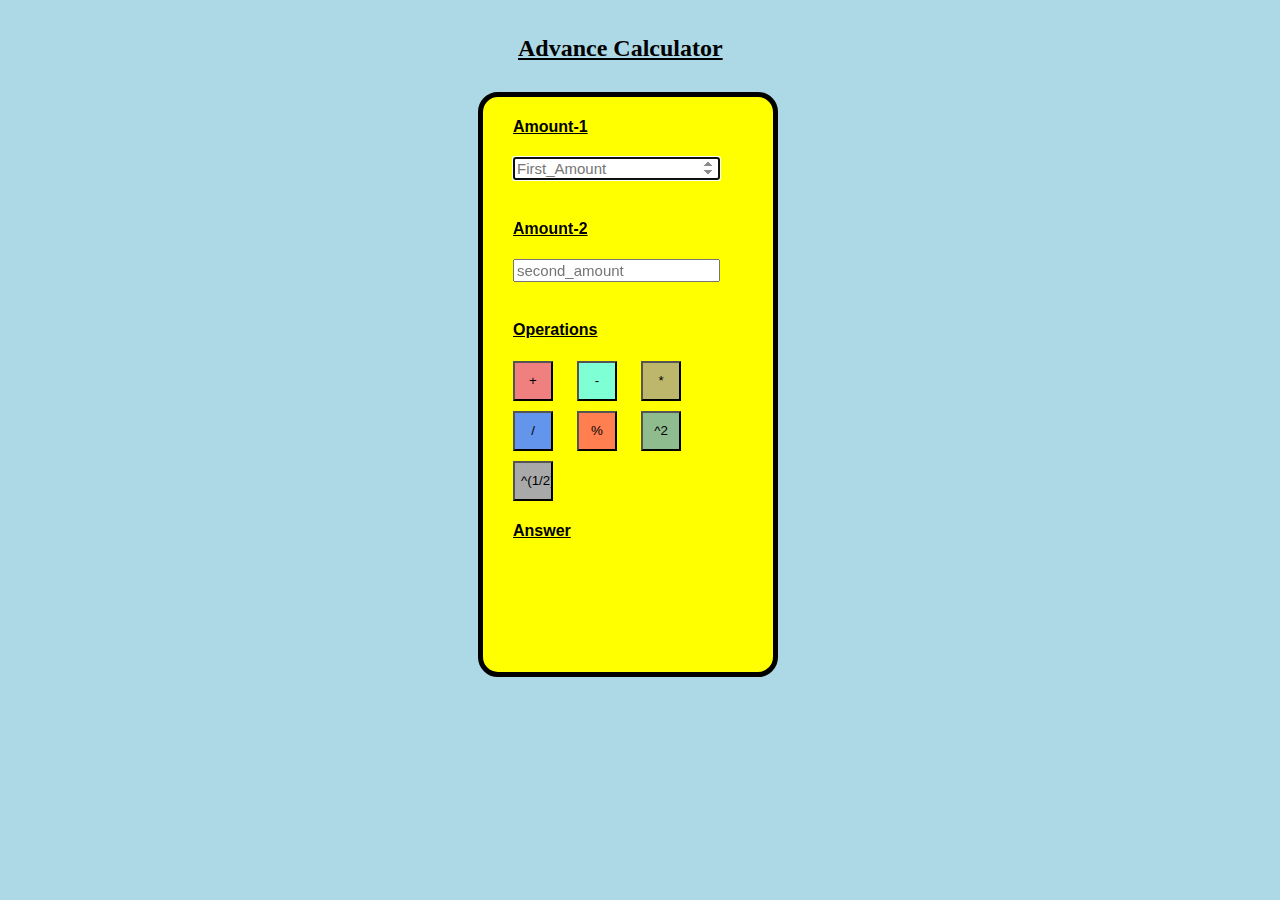
<file: index.html>
<!DOCTYPE html>
<html lang="en">
<head>
     <meta charset="UTF-8">
     <meta http-equiv="X-UA-Compatible" content="IE=edge">
     <meta name="viewport" content="width=device-width, initial-scale=1.0">
     <meta name="author" content="Parmesh Bhatt">
     <title>Advance Calculator</title>
     <link rel="stylesheet" href="./style.css">
</head>
<body>
     <h2><u>Advance Calculator</u></h2>
     <div class="spna">
          <h4><u>Amount-1 </u></h4><input type="number" name="First" id="First" placeholder="First_Amount" required autofocus class="input1">
          <br>
          <br>
          <h4><u>Amount-2 </u></h4><input type="number" name="Second" id="Second" placeholder="second_amount" required autofocus class="input2">
          <br><br>
          <h4 class="operations"><u>Operations</u></h4>
          <input type="button" value="+" class="plus" onclick="plus()">
          <input type="button" value="-" class="minus" onclick="minus();">
          <input type="button" value="*" class="mul" onclick="mul();">
          <input type="button" value="/" class="divide" onclick="divide();">
          <input type="button" value="%" class="module" onclick="module();">
          <input type="button" value="^2" class="square" onclick="square();">
          <input type="button" value="^(1/2)" class="square-root" onclick="square_root();">
          <h4><u>Answer</u></h4>
          <div class="answer"></div>
          <script src="./cal.js"></script>
     </div>
</body>
</html>
</file>
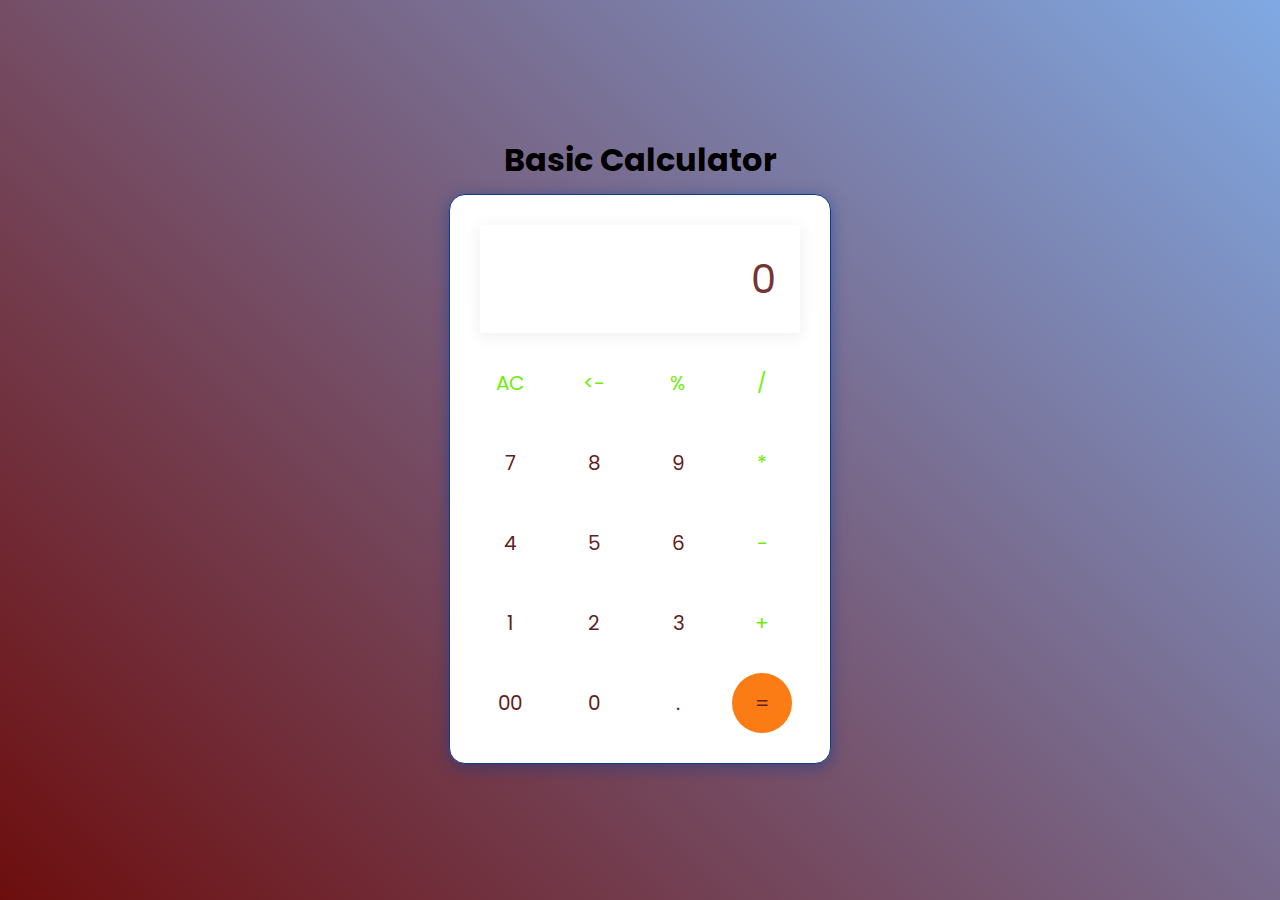
<file: Calculator/index.html>
<!DOCTYPE html>
<html lang="en">

<head>
     <meta charset="UTF-8" />
     <meta
          http-equiv="X-UA-Compatible"
          content="IE=edge"
     />
     <meta
          name="viewport"
          content="width=device-width, initial-scale=1.0"
     />
     <link
          rel="stylesheet"
          href="style.css"
     />
     <title>Calculator - By Code Traversal</title>
</head>

<body>
     
     <div class="container">
          <h1>Basic Calculator</h1>
          <div class="calculator">
               <input
               type="text"
                    id="inputBox"
                    placeholder="0"
               />
               <div>
                    <button class="button operator" >AC</button>
                    <button class="button operator"><-</button>
                    <button class="button operator">%</button>
                    <button class="button operator">/</button>
               </div>
               <div>
                    <button class="button">7</button>
                    <button class="button">8</button>
                    <button class="button">9</button>
                    <button class="button operator">*</button>
               </div>
               <div>
                    <button class="button">4</button>
                    <button class="button">5</button>
                    <button class="button">6</button>
                    <button class="button operator">-</button>
               </div>
               <div>
                    <button class="button">1</button>
                    <button class="button">2</button>
                    <button class="button">3</button>
                    <button class="button operator">+</button>
               </div>

               <div>
                    <button class="button">00</button>
                    <button class="button">0</button>
                    <button class="button">.</button>
                    <button class="button equalBtn">=</button>
               </div>
          </div>
     </div>

     <script src="script.js"></script>
</body>

</html>
</file>
<file: style.css>
body{
     background-color: lightblue;
     /* height: px; */
     /* width: 100px; */
}

h2{
     padding: 10px;
     margin-top:25px;
     margin-right:400px;
     margin-left: 500px;
     /* margin: 25px 400px 400px 500px; */
}
.spna{
     color:black;
     background-color: yellow;
     width: 210px;
     height: 575px;
     /* padding: 100px; */
     padding-left: 30px;
     padding-right: 50px;
     border: 5px solid black;
     margin-left: 470px;
     margin-top: 0px;
     margin-bottom: 0px;
     border-radius: 20px;
}

h4{
     font-family: Verdana, Geneva, Tahoma, sans-serif;
}

.input1{
     font-family: Verdana, Geneva, Tahoma, sans-serif;
     font-size: 15px;
}

.input2{
     font-family: Verdana, Geneva, Tahoma, sans-serif;
     font-size: 15px;
}

.plus{
     background-color: lightcoral;
     width: 40px;
     height: 40px;
     margin-right: 10px 
}

.minus{
     background-color: aquamarine;
     width: 40px;
     height: 40px;
     margin-left: 10px;
     margin-right: 10px;
}

.mul{
     background-color: darkkhaki;
     width: 40px;
     height: 40px;
     margin-left: 10px;
          margin-right: 10px;
}

.divide{
     background-color: cornflowerblue;
     width: 40px;
     height: 40px;
     margin-top: 10px;
          margin-right: 10px;
}

.module{
     background-color: coral;
     width: 40px;
     height: 40px;
     margin-left: 10px;
}

.square{
     background-color:darkseagreen;
     width: 40px;
     height: 40px;
     margin-left: 20px;
}

.square-root{
     background-color:darkgray;
     width: 40px;
     height: 40px;
     margin-top: 10px;
}
</file>
<file: Calculator/style.css>
@import url('https://fonts.googleapis.com/css2?family=Poppins:wght@500&display=swap');

* {
     margin: 0;
     padding: 0;
     box-sizing: border-box;
     font-family: 'Poppins', sans-serif;
}

h1{
     display: flex;
     margin-bottom: 10px;
     align-items: center;
     justify-content: center;
}

body {
     width: 100%;
     height: 100vh;
     display: flex;
     justify-content: center;
     align-items: center;
     background: linear-gradient(45deg, #6d0e0e, #80a9e3);
     /* z-index: -1000px; */
}

.calculator {
     border: 1px solid #133a88;
     padding: 20px;
     border-radius: 16px;
     background: transparent;
     background-color: white;
     box-shadow: 0px 3px 15px rgba(11, 55, 143, 0.5);

}

input {
     width: 320px;
     border: none;
     padding: 24px;
     margin: 10px;
     background: transparent;
     box-shadow: 0px 3px 15px rgba(84, 84, 84, 0.1);
     font-size: 40px;
     text-align: right;
     cursor: pointer;
     color: #6c2222;
}

input::placeholder {
     color: #733535;
}

button {
     border: none;
     width: 60px;
     height: 60px;
     margin: 10px;
     border-radius: 50%;
     background: transparent;
     color: #632020;
     font-size: 20px;
     box-shadow: -8px -8px 15px rgba(255, 255, 255, 0.1);
     cursor: pointer;
}

.equalBtn {
     background-color: #fb7c14;
}

.operator {
     color: #6dee0a;
}
</file>
